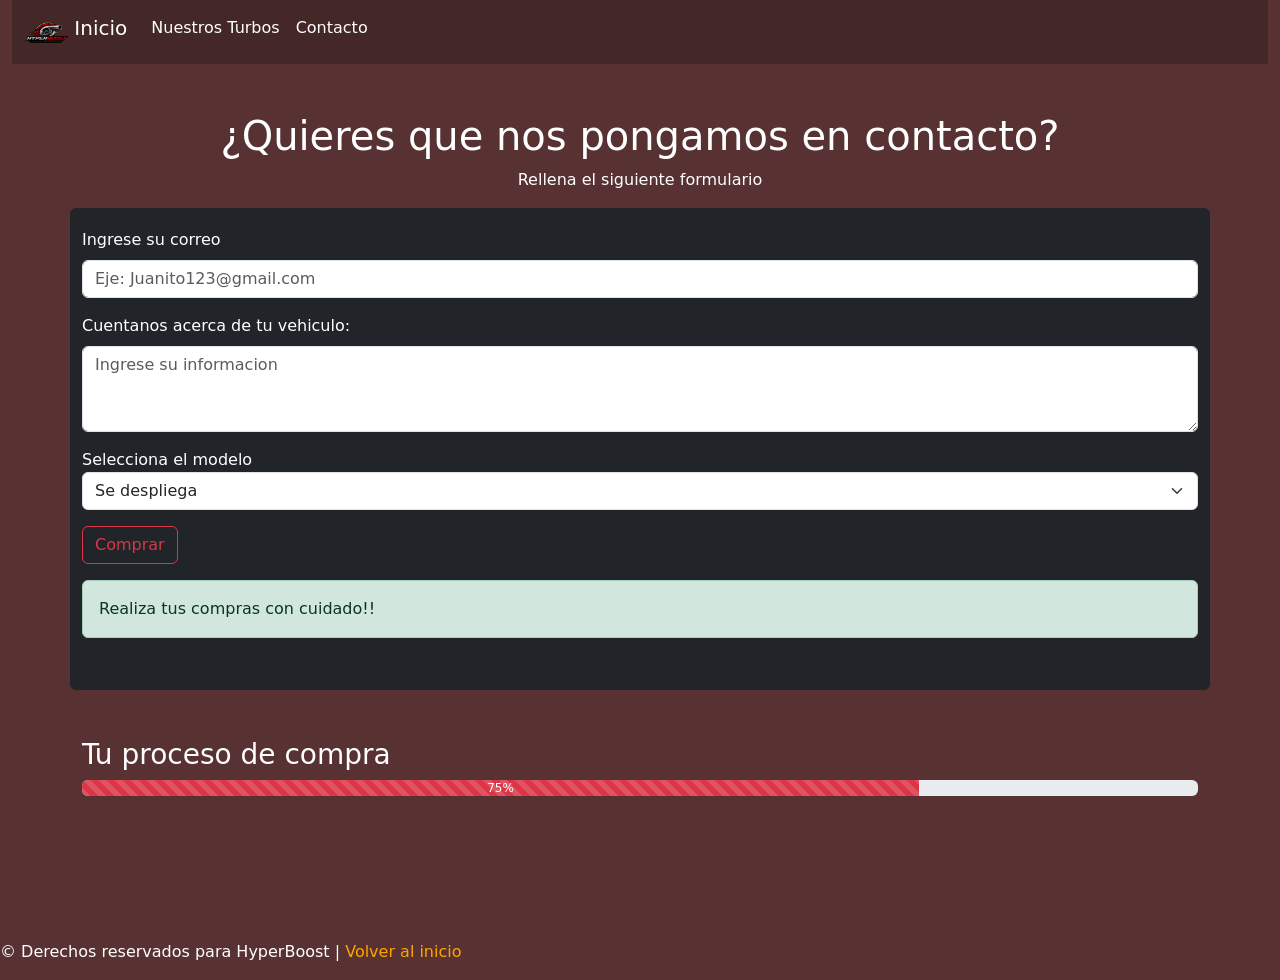
<file: index_contacto.html>
<!DOCTYPE html>
<html lang="en">

<head>
    <meta charset="UTF-8">
    <meta name="viewport" content="width=device-width, initial-scale=1.0">
    <title>Contacto</title>
    <link href="https://cdn.jsdelivr.net/npm/bootstrap@5.3.8/dist/css/bootstrap.min.css" rel="stylesheet"
        integrity="sha384-sRIl4kxILFvY47J16cr9ZwB07vP4J8+LH7qKQnuqkuIAvNWLzeN8tE5YBujZqJLB" crossorigin="anonymous">

    <script src="https://cdn.jsdelivr.net/npm/bootstrap@5.3.8/dist/js/bootstrap.bundle.min.js"
        integrity="sha384-FKyoEForCGlyvwx9Hj09JcYn3nv7wiPVlz7YYwJrWVcXK/BmnVDxM+D2scQbITxI"
        crossorigin="anonymous"></script>

    <link rel="stylesheet" href="assets/Estilos/style.css">
</head>

<body>
    <!--   barra de navegacion -->
    <div class="container-fluid">
        <nav class="navbar navbar-expand-lg navegacion mb-5 ">
            <div class="container-fluid">
                <div class="collapse navbar-collapse " id="navbarNavAltMarkup">
                    <div class="navbar-nav">
                        <a class="navbar-brand text-white" href="index.html">
                            <img src="assets/Imagenes/IconoYlogo.png" alt="Logo de hyperboost es un turbo" width="44"
                                height="35" class="d-inline-block align-text-top">
                            Inicio
                        </a>
                        <a class="nav-link text-white" href="index_nuestros_turbos.html">Nuestros Turbos</a>
                        <a class="nav-link text-white" href="index_contacto.html">Contacto</a>

                    </div>
                </div>
            </div>
        </nav>
    </div>
    <center>
        <div class="container container-fluid">
            <h1>¿Quieres que nos pongamos en contacto?</h1>
            <p>Rellena el siguiente formulario</p>
    </center>


    <!-- formulario -->
    <div class="container container-fluid bg-dark pb-1 pt-1 rounded">
        <form>
            <div class="mb-3 mt-3">
                <label for="exampleInputEmail1" class="form-label">Ingrese su correo</label>
                <input type="email" class="form-control" id="exampleInputEmail1" aria-describedby="emailHelp"
                    placeholder="Eje: Juanito123@gmail.com">

            </div>
            <div class="mb-3">
                <label for="exampleFormControlTextarea1" class="form-label">Cuentanos acerca de tu vehiculo:</label>
                <textarea class="form-control" id="exampleFormControlTextarea1" rows="3"
                    placeholder="Ingrese su informacion"></textarea>
            </div>
            <div class="mb-3">
                <label for="modelo">Selecciona el modelo</label>
                <select class="form-select" aria-label="Default select example">
                    <option selected>Se despliega</option>
                    <option value="1">T04E</option>
                    <option value="2">GTX3582R</option>
                    <option value="3">HyperBoost-XTR-900</option>
                </select>
            </div>
            <button type="button" class="btn btn-outline-danger mb-3">Comprar</button>
        </form>
        <div class="alert alert-success mb-5" role="alert">
            Realiza tus compras con cuidado!!
        </div>
    </div>

    <div class="container container-fluid">
        <h3 class="mt-5">Tu proceso de compra</h3>
        <div class="progress" role="progressbar" aria-label="Animated striped example" aria-valuenow="75"
            aria-valuemin="0" aria-valuemax="100">
            <div class="progress-bar progress-bar-striped progress-bar-animated bg-danger" style="width: 75%"> 75%</div>
        </div>
    </div>
    <br><br><br><br><br><br>
     <footer>
        <p> &copy; Derechos reservados para HyperBoost | <a class="link_naranja" href="index.html">Volver al inicio</a></p>
    </footer>
</body>

</html>
</file>
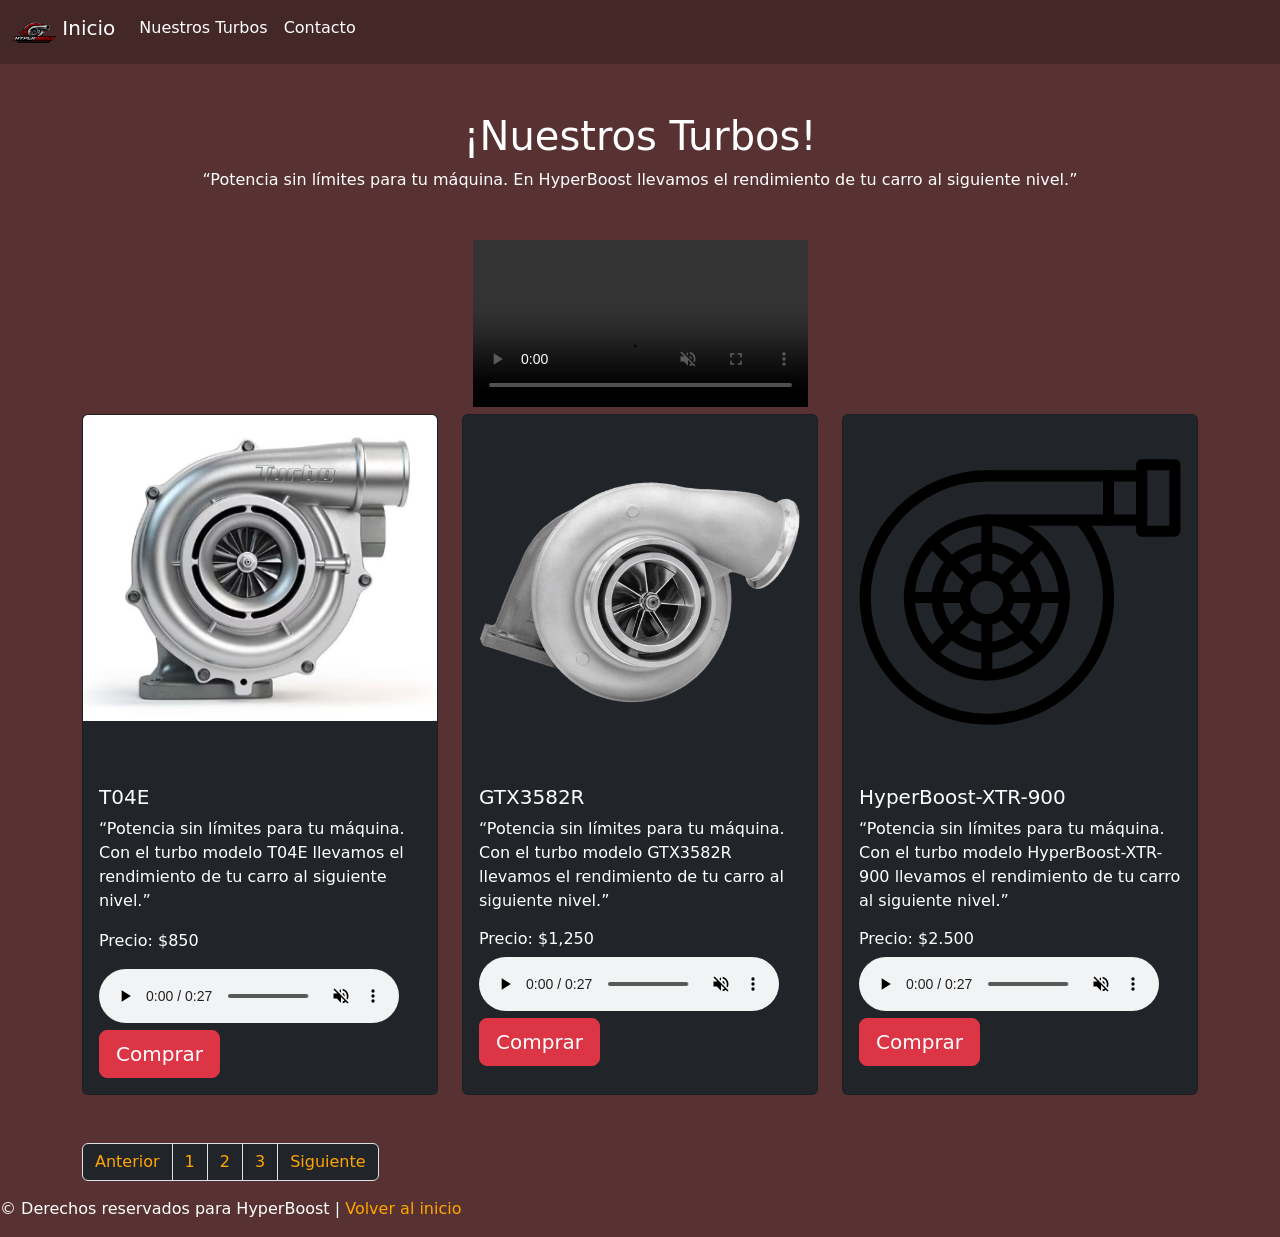
<file: index_nuestros_turbos.html>
<!DOCTYPE html>
<html lang="en">

<head>
    <meta charset="UTF-8">
    <meta name="viewport" content="width=device-width, initial-scale=1.0">
    <title>Nuestros turbos</title>
    <link href="https://cdn.jsdelivr.net/npm/bootstrap@5.3.8/dist/css/bootstrap.min.css" rel="stylesheet"
        integrity="sha384-sRIl4kxILFvY47J16cr9ZwB07vP4J8+LH7qKQnuqkuIAvNWLzeN8tE5YBujZqJLB" crossorigin="anonymous">

    <script src="https://cdn.jsdelivr.net/npm/bootstrap@5.3.8/dist/js/bootstrap.bundle.min.js"
        integrity="sha384-FKyoEForCGlyvwx9Hj09JcYn3nv7wiPVlz7YYwJrWVcXK/BmnVDxM+D2scQbITxI"
        crossorigin="anonymous"></script>

    <link rel="stylesheet" href="assets/Estilos/style.css">
</head>

<body>
    <center>
        <!--   barra de navegacion -->
        <nav class="navbar navbar-expand-lg navegacion mb-5 " id="inicio">
            <div class="container-fluid">
                <div class="collapse navbar-collapse " id="navbarNavAltMarkup">
                    <div class="navbar-nav">
                        <a class="navbar-brand text-white" href="index.html">
                            <img src="assets/Imagenes/IconoYlogo.png" alt="Logo de hyperboost es un turbo" width="44"
                                height="35" class="d-inline-block align-text-top">
                            Inicio
                        </a>
                        <a class="nav-link text-white" href="index_nuestros_turbos.html">Nuestros Turbos</a>
                        <a class="nav-link text-white" href="index_contacto.html">Contacto</a>

                    </div>
                </div>
            </div>
        </nav>
        <div class="container container-fluid">
            <h1>¡Nuestros Turbos!</h1>
            <p>“Potencia sin límites para tu máquina. En HyperBoost llevamos el rendimiento de tu carro al siguiente
                nivel.”</p>
        </div>
        <div class="container mt-5 rounded"> <!-- video -->
            <video src="assets/Videos/Video funcionando.mp4" class="object-fit-cover" controls autoplay muted></video>
        </div>
    </center>

    <!--   Esto es para las cards lo coloque en un contenedor para que se pegaran las cards -->
    <div class="container">
        <div class="row row-cols-1 row-cols-md-3 g-4">
            <div class="col">
                <div class="card h-100  bg-dark">
                    <img src="assets/Imagenes/Imagen1.png" class="card-img-top img-fluid" alt="Imagen de un turbo">
                    <div class="card-body bg-dark mt-5">
                        <h5 class="card-title text-white">T04E</h5>
                        <p class="card-text">“Potencia sin límites para tu máquina. Con el turbo modelo T04E llevamos el
                            rendimiento de tu carro al siguiente nivel.”</p>
                        <p class="card-text"> Precio: $850 </p>
                        <audio src="assets/Sonidos/Sonido1.mp3" controls muted></audio>
                        <a href="index_contacto.html" class="btn btn-danger btn-lg">Comprar</a>
                    </div>

                </div>
            </div>
            <div class="col">
                <div class="card h-100  bg-dark">
                    <img src="assets/Imagenes/imagen2.png" class="card-img-top img-fluid" alt="Imagen de un turbo">
                    <div class="card-body">
                        <h5 class="card-title text-white">GTX3582R </h5>
                        <p class="card-text text-white">“Potencia sin límites para tu máquina. Con el turbo modelo
                            GTX3582R llevamos el
                            rendimiento de tu carro al siguiente nivel.” </p>
                        <h6 class="card-text"> Precio: $1,250 </h6>
                        <audio src="assets/Sonidos/Sonido1.mp3" controls muted></audio>
                        <a href="index_contacto.html" class="btn btn-danger btn-lg">Comprar</a>
                    </div>

                </div>
            </div>
            <div class="col">
                <div class="card h-100 bg-dark">
                    <img src="assets/Imagenes/Imagen3Turbo.svg" class="card-img-top img-fluid"
                        alt="Imagen de un turbo marca hyperboost">
                    <div class="card-body">
                        <h5 class="card-title text-white">HyperBoost-XTR-900</h5>
                        <p class="card-text text-white">“Potencia sin límites para tu máquina. Con el turbo modelo
                            HyperBoost-XTR-900 llevamos el
                            rendimiento de tu carro al siguiente nivel.” </p>
                        <h6 class="card-text"> Precio: $2.500 </h6>
                        <audio src="assets/Sonidos/Sonido1.mp3" controls muted></audio>
                        <a href="index_contacto.html" class="btn btn-danger btn-lg btn-outline">Comprar</a>
                    </div>

                </div>
            </div>
        </div>
    </div>
    <center>

        <!-- La paginacion tambien se le dio color con css y lo de bootstrap -->
        <div class="container container-fluid mt-5">
            <nav aria-label="Page navigation example">
                <ul class="pagination ">
                    <li class="page-item"><a class="page-link bg-dark link_naranja" href="#">Anterior</a></li>
                    <li class="page-item"><a class="page-link bg-dark link_naranja" href="index.html">1</a></li>
                    <li class="page-item"><a class="page-link bg-dark link_naranja" href="index_nuestros_turbos.html">2</a></li>
                    <li class="page-item"><a class="page-link bg-dark link_naranja" href="index_contacto.html">3</a></li>
                    <li class="page-item"><a class="page-link bg-dark link_naranja" href="#">Siguiente</a></li>
                </ul>
            </nav>
        </div>
    </center>
    <footer>
        <p> &copy; Derechos reservados para HyperBoost | <a class="link_naranja" href="index.html">Volver al inicio</a>
        </p>
    </footer>
</body>

</html>
</file>
<file: assets/Estilos/style.css>
body { /* color para todo el sitio */
    background-color: rgb(88, 50, 50);
    color: white;
}

.navegacion { /* color de la barra de navegacion */
    background-color: rgb(68, 39, 39);
}

h1,
h2,
h3,
h4,
h5,                 /* Cambio de color a todas las opciones de letras */
h6,
p {
    color: white;
}

.t_carousel { /* ajustar el tamaño del carrusel */
    width: 30%;
    height: auto;
}

video { /* ajustar el tamaño del video */
    width: 30%;
    height: auto;
}
.link_naranja{ /* color para unos links de volver al inicio */
    color: orange;
    text-decoration: none;
}
.link_naranja:hover{
    color: rgb(190, 182, 68);
    text-decoration: underline;
}
.card:hover{
    transform: translateY(-5px)
}
</file>
